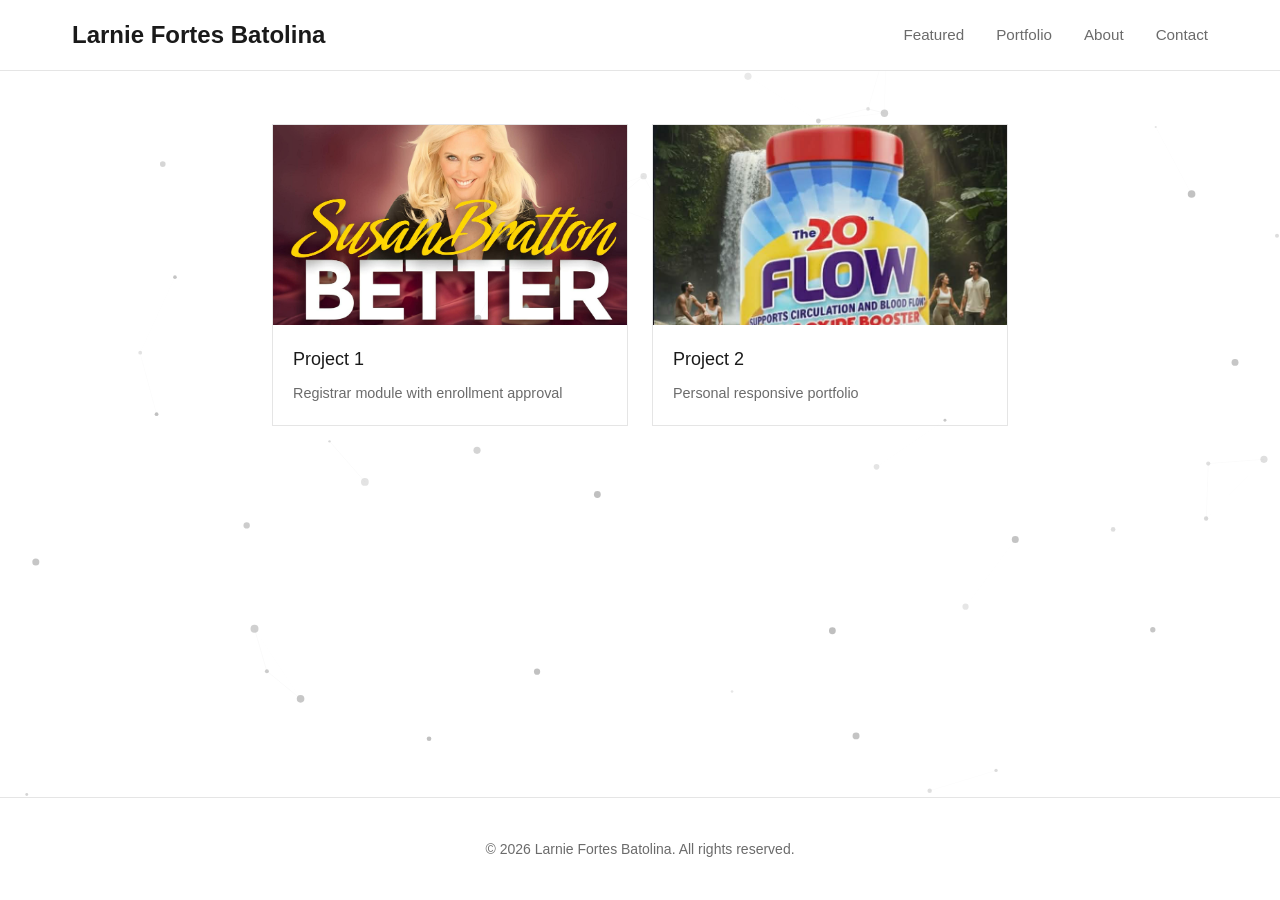
<file: PORTFOLIO/index.html>
<!DOCTYPE html>
<html lang="en">

<head>
    <meta charset="UTF-8">
    <meta name="viewport" content="width=device-width, initial-scale=1.0">
    <meta name="description"
        content="Larnie Fortes Batolina - Web Developer Portfolio featuring Laravel projects and web applications">
    <title>Larnie Fortes Batolina — Web Developer Portfolio</title>
    <link rel="stylesheet" href="port.css">
    <script src="portfolio.js" defer></script>
</head>

<body>

    <!-- Navigation -->
    <nav>
        <div class="nav-content">
            <a href="index.html" class="logo">Larnie Fortes Batolina</a>
            <ul class="nav-links">
                <li><a href="index.html">Featured</a></li>
                <li><a href="portfolio.html">Portfolio</a></li>
                <li><a href="about.html">About</a></li>
                <li><a href="contact.html">Contact</a></li>
            </ul>
        </div>
    </nav>

    <!-- Main Content -->
    <section class="featured-section">
        <div class="container">

            <div class="projects-grid">
                <a href="project-detail.html?project=1" class="project-card">
                    <div class="project-image">
                        <img src="images/1/1.jfif" alt="Project 1">
                    </div>
                    <div class="project-info">
                        <h3>Project 1</h3>
                        <p>Registrar module with enrollment approval</p>
                    </div>
                </a>

                <a href="project-detail.html?project=2" class="project-card">
                    <div class="project-image">
                        <img src="images/2/1.jfif" alt="Project 2">
                    </div>
                    <div class="project-info">
                        <h3>Project 2</h3>
                        <p>Personal responsive portfolio</p>
                    </div>
                </a>
            </div>
        </div>
    </section>

    <!-- Footer -->
    <footer>
        <div class="container">
            <p>© 2026 Larnie Fortes Batolina. All rights reserved.</p>
        </div>
    </footer>

</body>

</html>
</file>
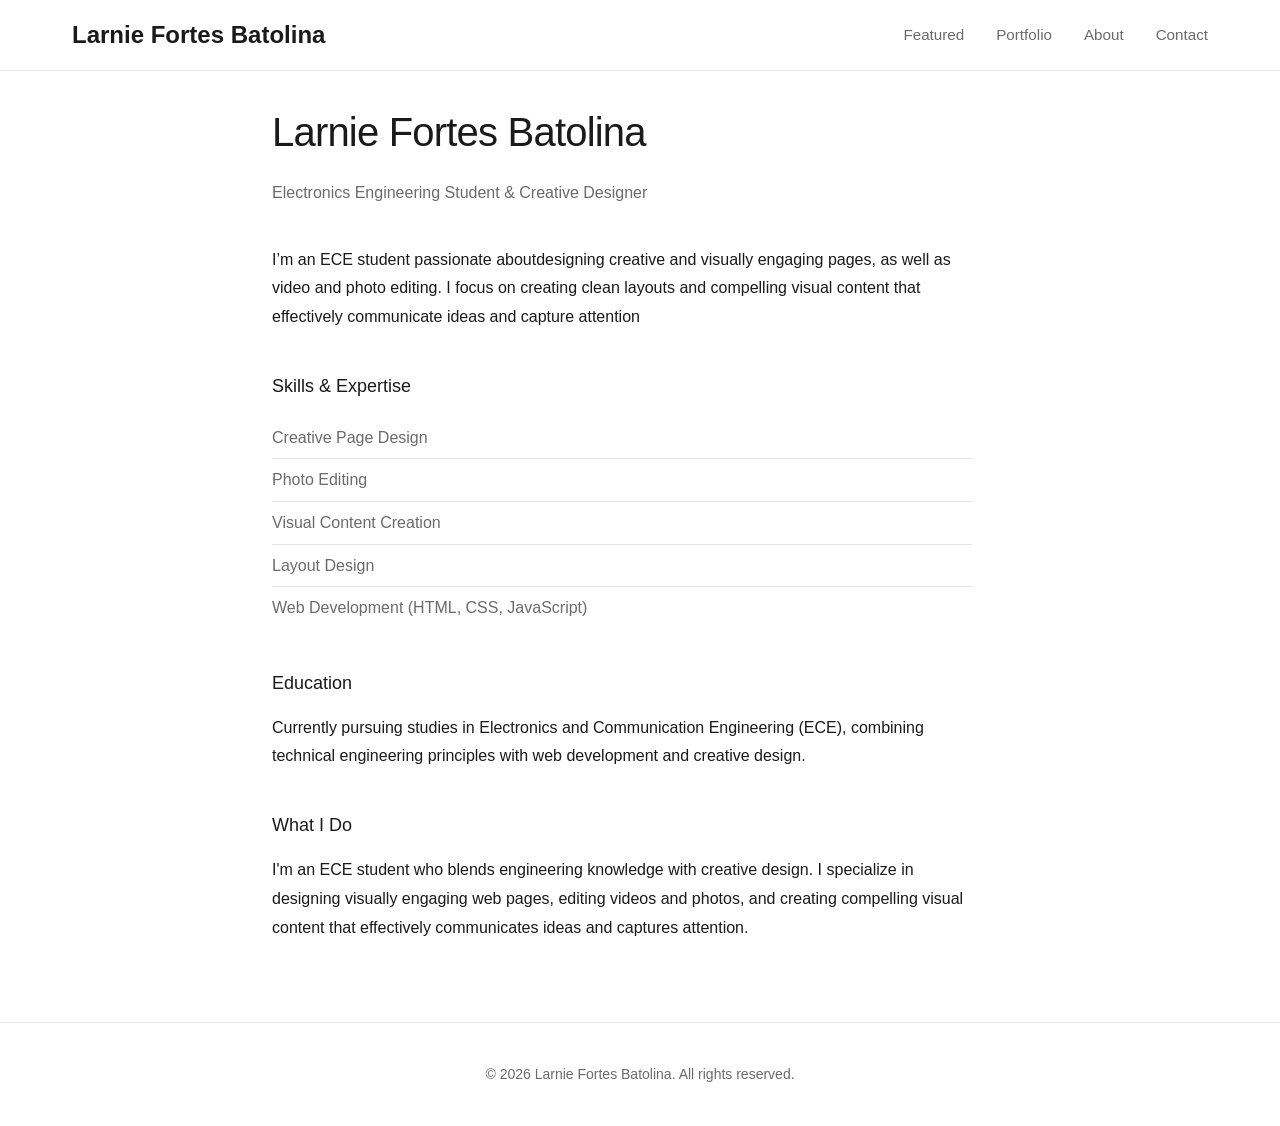
<file: PORTFOLIO/about.html>
<!DOCTYPE html>
<html lang="en">

<head>
    <meta charset="UTF-8">
    <meta name="viewport" content="width=device-width, initial-scale=1.0">
    <meta name="description"
        content="Larnie Fortes Batolina - IT Student and Web Developer specializing in Laravel and database management">
    <title>About — Larnie Fortes Batolina</title>
    <link rel="stylesheet" href="port.css">
    <script src="portfolio.js" defer></script>
</head>

<body>

    <!-- Navigation -->
    <nav>
        <div class="nav-content">
            <a href="index.html" class="logo">Larnie Fortes Batolina</a>
            <ul class="nav-links">
                <li><a href="index.html">Featured</a></li>
                <li><a href="portfolio.html">Portfolio</a></li>
                <li><a href="about.html">About</a></li>
                <li><a href="contact.html">Contact</a></li>
            </ul>
        </div>
    </nav>

    <!-- About Content -->
    <section class="page-section">
        <div class="container">
            <h1 class="page-title">Larnie Fortes Batolina</h1>
            <p class="page-subtitle">Electronics Engineering Student & Creative Designer  </p>

            <div class="about-content">
                <p>
                  I’m an ECE student passionate aboutdesigning creative and visually engaging pages, as well as video and photo editing. I focus on creating clean layouts and compelling visual content that effectively communicate ideas and capture attention
                <h2>Skills & Expertise</h2>
                <ul class="skills-list">
                    <li>Creative Page Design </li>
                    <li>Photo Editing </li>
                    <li>Visual Content Creation</li>
                    <li>Layout Design </li>
                    <li>Web Development (HTML, CSS, JavaScript)</li>
                </ul>

                <h2>Education</h2>
                <p>Currently pursuing studies in Electronics and Communication Engineering (ECE), combining technical engineering principles with web development and creative design.</p>

                <h2>What I Do</h2>
                <p>
                   I'm an ECE student who blends engineering knowledge with creative design. I specialize in designing visually engaging web pages, editing videos and photos, and creating compelling visual content that effectively communicates ideas and captures attention.
                </p>
            </div>
        </div>
    </section>

    <!-- Footer -->
    <footer>
        <div class="container">
            <p>© 2026 Larnie Fortes Batolina. All rights reserved.</p>
        </div>
    </footer>

</body>

</html>
</file>
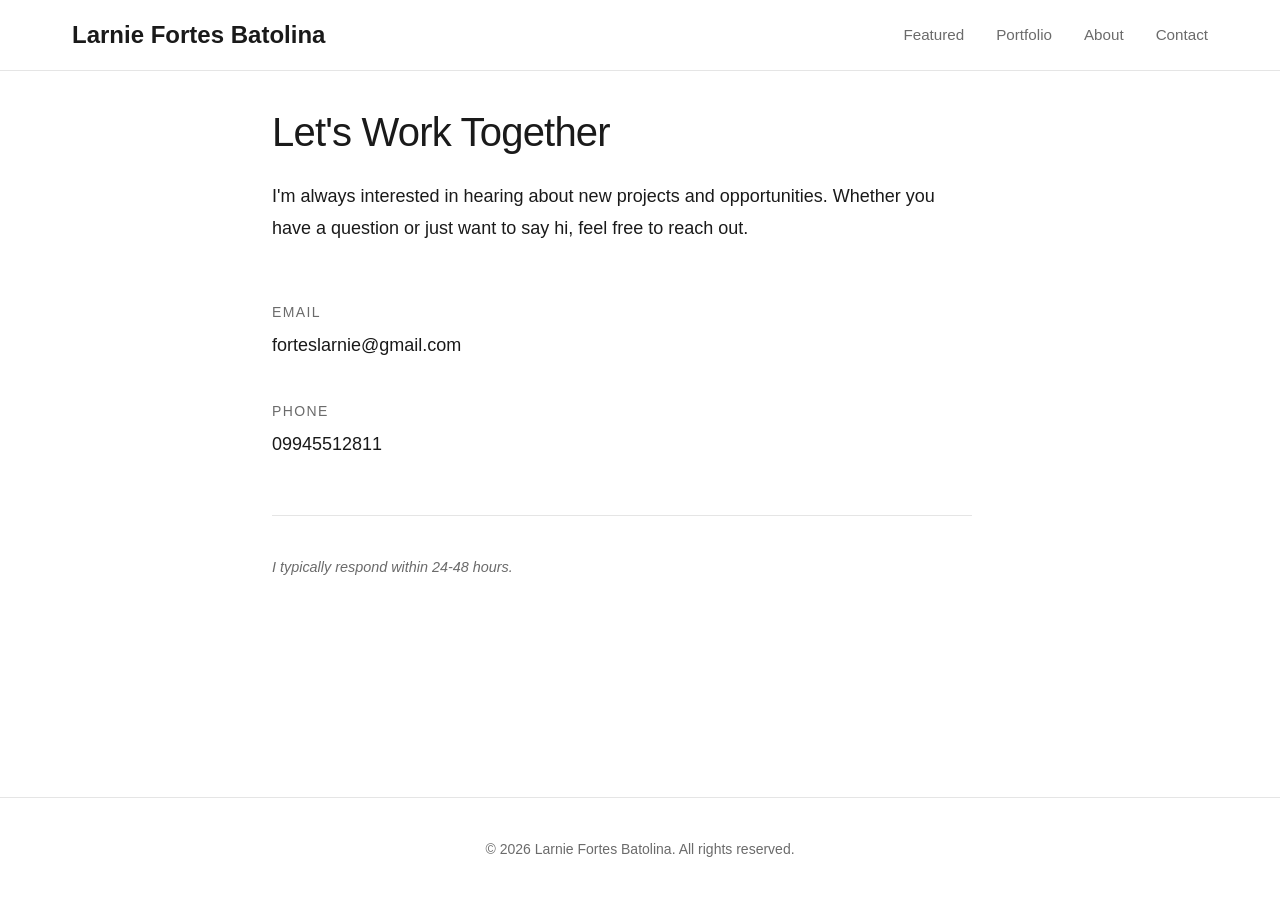
<file: PORTFOLIO/contact.html>
<!DOCTYPE html>
<html lang="en">

<head>
    <meta charset="UTF-8">
    <meta name="viewport" content="width=device-width, initial-scale=1.0">
    <meta name="description" content="Contact Larnie Fortes Batolina for web development projects and collaborations">
    <title>Contact — Larnie Fortes Batolina</title>
    <link rel="stylesheet" href="port.css">
    <script src="portfolio.js" defer></script>
</head>

<body>

    <!-- Navigation -->
    <nav>
        <div class="nav-content">
            <a href="index.html" class="logo">Larnie Fortes Batolina</a>
            <ul class="nav-links">
                <li><a href="index.html">Featured</a></li>
                <li><a href="portfolio.html">Portfolio</a></li>
                <li><a href="about.html">About</a></li>
                <li><a href="contact.html">Contact</a></li>
            </ul>
        </div>
    </nav>

    <!-- Contact Content -->
    <section class="page-section">
        <div class="container">
            <h1 class="page-title">Let's Work Together</h1>

            <div class="contact-content">
                <p class="contact-intro">
                    I'm always interested in hearing about new projects and opportunities.
                    Whether you have a question or just want to say hi, feel free to reach out.
                </p>

                <div class="contact-methods">
                    <div class="contact-item">
                        <h3>Email</h3>
                        <a href="mailto:forteslarnie@gmail.com">forteslarnie@gmail.com</a>
                    </div>

                    <div class="contact-item">
                        <h3>Phone</h3>
                        <a href="tel:09945512811">09945512811</a>
                    </div>
                </div>

                <div class="contact-note">
                    <p>I typically respond within 24-48 hours.</p>
                </div>
            </div>
        </div>
    </section>

    <!-- Footer -->
    <footer>
        <div class="container">
            <p>© 2026 Larnie Fortes Batolina. All rights reserved.</p>
        </div>
    </footer>

</body>

</html>
</file>
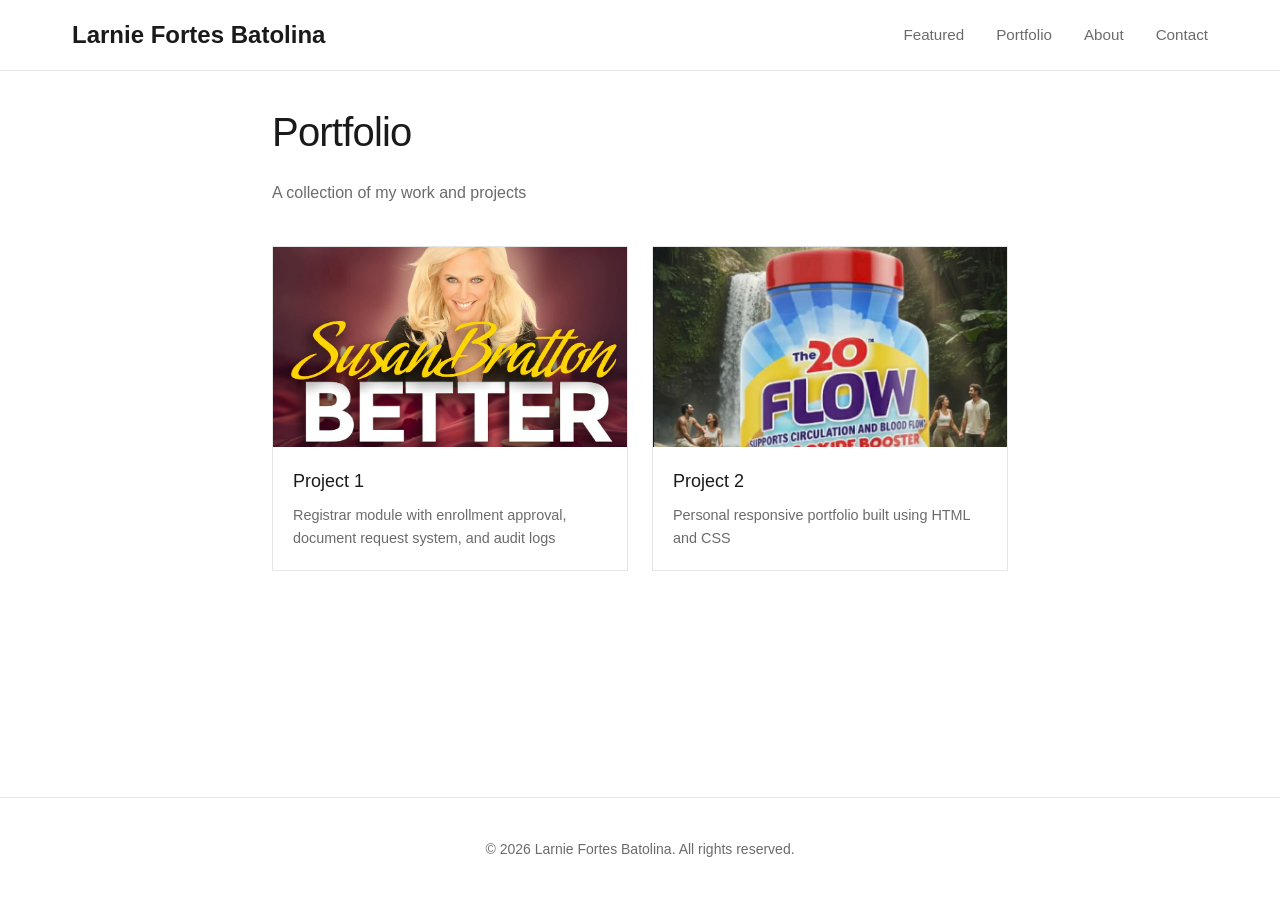
<file: PORTFOLIO/portfolio.html>
<!DOCTYPE html>
<html lang="en">

<head>
    <meta charset="UTF-8">
    <meta name="viewport" content="width=device-width, initial-scale=1.0">
    <meta name="description" content="View all projects and works by Larnie Fortes Batolina - Web Developer">
    <title>Portfolio — Larnie Fortes Batolina</title>
    <link rel="stylesheet" href="port.css">
    <script src="portfolio.js" defer></script>
</head>

<body>

    <!-- Navigation -->
    <nav>
        <div class="nav-content">
            <a href="index.html" class="logo">Larnie Fortes Batolina</a>
            <ul class="nav-links">
                <li><a href="index.html">Featured</a></li>
                <li><a href="portfolio.html">Portfolio</a></li>
                <li><a href="about.html">About</a></li>
                <li><a href="contact.html">Contact</a></li>
            </ul>
        </div>
    </nav>

    <!-- Portfolio Content -->
    <section class="page-section">
        <div class="container">
            <h1 class="page-title">Portfolio</h1>
            <p class="page-subtitle">A collection of my work and projects</p>

            <div class="projects-grid portfolio-grid">
                <a href="project-detail.html?project=1" class="project-card">
                    <div class="project-image">
                        <img src="images/1/1.jfif" alt="Project 1">
                    </div>
                    <div class="project-info">
                        <h3>Project 1</h3>
                        <p>Registrar module with enrollment approval, document request system, and audit logs</p>
                    </div>
                </a>

                <a href="project-detail.html?project=2" class="project-card">
                    <div class="project-image">
                        <img src="images/2/1.jfif" alt="Project 2">
                    </div>
                    <div class="project-info">
                        <h3>Project 2</h3>
                        <p>Personal responsive portfolio built using HTML and CSS</p>
                    </div>
                </a>
            </div>
        </div>
    </section>

    <!-- Footer -->
    <footer>
        <div class="container">
            <p>© 2026 Larnie Fortes Batolina. All rights reserved.</p>
        </div>
    </footer>

</body>

</html>
</file>
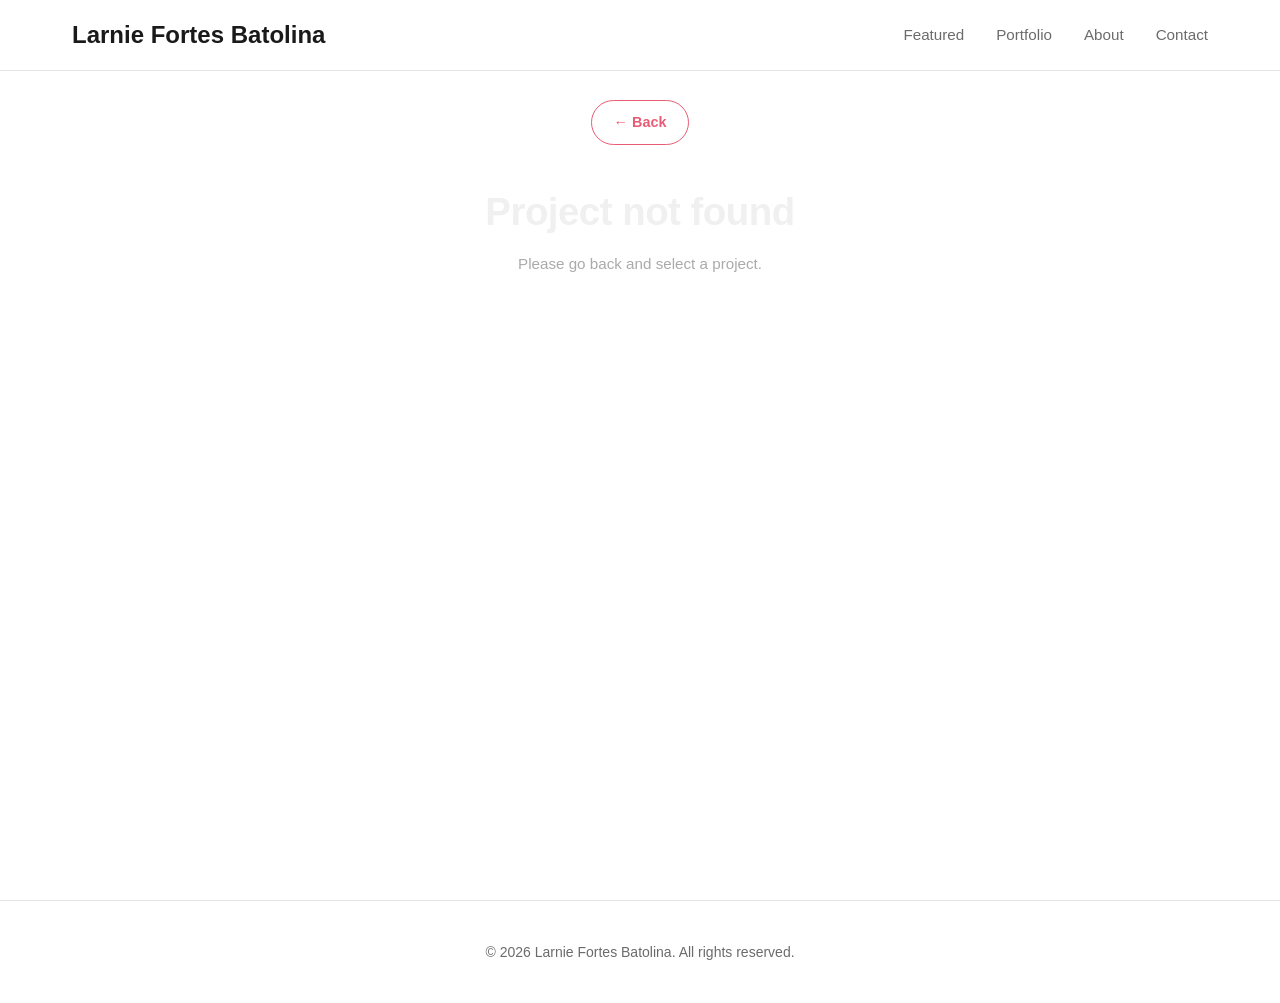
<file: PORTFOLIO/project-detail.html>
<!DOCTYPE html>
<html lang="en">

<head>
    <meta charset="UTF-8">
    <meta name="viewport" content="width=device-width, initial-scale=1.0">
    <meta name="description" content="Project detail — Larnie Fortes Batolina Portfolio">
    <title>Project Detail — Larnie Fortes Batolina</title>
    <link rel="stylesheet" href="port.css">
    <script src="portfolio.js" defer></script>
    <style>
        /* ── Project Detail Page ── */
        .project-detail-section {
            padding: 100px 0 60px;
            min-height: 100vh;
        }

        .project-detail-section .container {
            max-width: 700px;
            margin: 0 auto;
            padding: 0 20px;
        }

        .project-detail-title {
            font-size: clamp(1.6rem, 4vw, 2.4rem);
            font-weight: 700;
            text-align: center;
            margin-bottom: 10px;
            color: var(--text-primary, #f0f0f0);
            letter-spacing: -0.5px;
        }

        .project-detail-subtitle {
            text-align: center;
            color: var(--text-secondary, #aaa);
            font-size: 0.95rem;
            margin-bottom: 40px;
        }

        /* Stacked images — full-width like the reference */
        .image-stack {
            display: flex;
            flex-direction: column;
            gap: 6px;
        }

        .image-stack-item {
            width: 100%;
            overflow: hidden;
            border-radius: 4px;
            background: #111;
        }

        .image-stack-item img {
            width: 100%;
            height: auto;
            display: block;
            transition: transform 0.4s ease;
        }

        .image-stack-item img:hover {
            transform: scale(1.02);
        }

        /* Back button */
        .back-btn-wrap {
            text-align: center;
            margin-bottom: 36px;
        }

        .back-btn {
            display: inline-flex;
            align-items: center;
            gap: 8px;
            padding: 10px 22px;
            border-radius: 100px;
            background: transparent;
            border: 1.5px solid var(--accent, #e85d75);
            color: var(--accent, #e85d75);
            font-size: 0.9rem;
            font-weight: 600;
            text-decoration: none;
            transition: background 0.25s, color 0.25s;
        }

        .back-btn:hover {
            background: var(--accent, #e85d75);
            color: #fff;
        }

        /* Loading / error state */
        #detail-status {
            text-align: center;
            color: var(--text-secondary, #aaa);
            padding: 40px 0;
            font-size: 0.95rem;
        }
    </style>
</head>

<body>

    <!-- Navigation -->
    <nav>
        <div class="nav-content">
            <a href="index.html" class="logo">Larnie Fortes Batolina</a>
            <ul class="nav-links">
                <li><a href="index.html">Featured</a></li>
                <li><a href="portfolio.html">Portfolio</a></li>
                <li><a href="about.html">About</a></li>
                <li><a href="contact.html">Contact</a></li>
            </ul>
        </div>
    </nav>

    <!-- Detail Content -->
    <section class="project-detail-section">
        <div class="container">

            <!-- Back button -->
            <div class="back-btn-wrap">
                <a href="javascript:history.back()" class="back-btn">
                    ← Back
                </a>
            </div>

            <!-- Title (set by JS) -->
            <h1 class="project-detail-title" id="detail-title">Project</h1>
            <p class="project-detail-subtitle" id="detail-subtitle"></p>

            <!-- Image stack (populated by JS) -->
            <div class="image-stack" id="image-stack">
                <p id="detail-status">Loading images…</p>
            </div>

        </div>
    </section>

    <!-- Footer -->
    <footer>
        <div class="container">
            <p>© 2026 Larnie Fortes Batolina. All rights reserved.</p>
        </div>
    </footer>

    <script>
        // ── Project data ─────────────────────────────────────────────────
        const projects = {
            1: {
                title: "Project 1",
                subtitle: "",
                images: [
                    "images/1/1.jfif",
                    "images/1/16cbf1e8-718e-48db-98b2-10b742179f88.jfif"
                ]
            },
            2: {
                title: "Project 2",
                subtitle: "",
                images: [
                    "images/2/1.jfif",
                    "images/2/2.jfif",
                    "images/2/3.jfif",
                    "images/2/4.jfif"
                ]
            }
        };

        // ── Read ?project= from URL ───────────────────────────────────────
        const params = new URLSearchParams(window.location.search);
        const id = params.get("project");
        const project = projects[id];

        const titleEl = document.getElementById("detail-title");
        const subtitleEl = document.getElementById("detail-subtitle");
        const stackEl = document.getElementById("image-stack");
        const statusEl = document.getElementById("detail-status");

        if (project) {
            // Set title & subtitle
            titleEl.textContent = project.title;
            subtitleEl.textContent = project.subtitle;
            document.title = project.title + " — Larnie Fortes Batolina";

            // Clear loading text
            stackEl.innerHTML = "";

            // Build stacked images
            project.images.forEach((src, i) => {
                const div = document.createElement("div");
                div.className = "image-stack-item";

                const img = document.createElement("img");
                img.src = src;
                img.alt = project.title + " — image " + (i + 1);
                img.loading = "lazy";

                div.appendChild(img);
                stackEl.appendChild(div);
            });
        } else {
            titleEl.textContent = "Project not found";
            subtitleEl.textContent = "Please go back and select a project.";
            statusEl.textContent = "";
        }
    </script>

</body>

</html>
</file>
<file: PORTFOLIO/port.css>
/* ===== RESET ===== */
* {
    margin: 0;
    padding: 0;
    box-sizing: border-box;
}

/* ===== VARIABLES ===== */
:root {
    --color-text: #1a1a1a;
    --color-text-light: #6b6b6b;
    --color-bg: #ffffff;
    --color-bg-alt: #fafafa;
    --color-border: #e5e5e5;
    --spacing-xs: 0.5rem;
    --spacing-sm: 1rem;
    --spacing-md: 1.5rem;
    --spacing-lg: 2.5rem;
    --spacing-xl: 3.5rem;
}

/* ===== BASE ===== */
body {
    font-family: -apple-system, BlinkMacSystemFont, "Segoe UI", Roboto, "Helvetica Neue", Arial, sans-serif;
    color: var(--color-text);
    background: var(--color-bg);
    line-height: 1.6;
    font-size: 16px;
    /* Keep footer pinned to bottom on short pages */
    display: flex;
    flex-direction: column;
    min-height: 100vh;
}

html {
    scroll-behavior: smooth;
}

/* ===== NAVIGATION ===== */
nav {
    position: fixed;
    top: 0;
    width: 100%;
    background: rgba(255, 255, 255, 0.95);
    backdrop-filter: blur(10px);
    border-bottom: 1px solid var(--color-border);
    z-index: 1000;
}

.nav-content {
    max-width: 1200px;
    margin: 0 auto;
    padding: 1rem 2rem;
    display: flex;
    justify-content: space-between;
    align-items: center;
}

.logo {
    font-size: 1.5rem;
    font-weight: 600;
    color: var(--color-text);
    text-decoration: none;
    transition: opacity 0.2s;
}

.logo:hover {
    opacity: 0.6;
}

.nav-links {
    list-style: none;
    display: flex;
    gap: 2rem;
}

.nav-links a {
    color: var(--color-text-light);
    text-decoration: none;
    font-size: 0.95rem;
    transition: color 0.2s;
}

.nav-links a:hover {
    color: var(--color-text);
}

/* ===== CONTAINER ===== */
.container {
    max-width: 800px;
    margin: 0 auto;
    padding: 0 2rem;
}

/* ===== FEATURED SECTION ===== */
.featured-section {
    padding-top: 100px;
    padding-bottom: var(--spacing-xl);
    flex-grow: 1;
}

.featured-title {
    font-size: 2rem;
    font-weight: 300;
    letter-spacing: -0.02em;
    margin-bottom: var(--spacing-lg);
    text-align: center;
}

/* ===== SECTIONS ===== */
.section {
    padding: var(--spacing-xl) 0;
}

.section-alt {
    background: var(--color-bg-alt);
}

.section h2 {
    font-size: 0.875rem;
    text-transform: uppercase;
    letter-spacing: 0.1em;
    color: var(--color-text-light);
    margin-bottom: var(--spacing-md);
    font-weight: 500;
}

.content-text {
    font-size: 1.125rem;
    line-height: 1.8;
    color: var(--color-text);
    max-width: 600px;
}

/* ===== PROJECTS GRID ===== */
.projects-grid {
    display: grid;
    grid-template-columns: repeat(auto-fit, minmax(250px, 1fr));
    gap: 1.5rem;
    margin-top: var(--spacing-md);
}

.project-card {
    display: block;
    text-decoration: none;
    color: inherit;
    background: var(--color-bg);
    border: 1px solid var(--color-border);
    overflow: hidden;
    transition: transform 0.3s, box-shadow 0.3s;
}

.project-card:hover {
    transform: translateY(-4px);
    box-shadow: 0 8px 20px rgba(0, 0, 0, 0.08);
}

.project-image {
    width: 100%;
    height: 200px;
    overflow: hidden;
    background: #f5f5f5;
    display: flex;
    align-items: center;
    justify-content: center;
}

.project-image img {
    width: 100%;
    height: 100%;
    object-fit: cover;
    transition: transform 0.3s;
}

.project-card:hover .project-image img {
    transform: scale(1.05);
}

.project-info {
    padding: 1.25rem;
}

.project-info h3 {
    font-size: 1.125rem;
    font-weight: 500;
    margin-bottom: 0.5rem;
    color: var(--color-text);
}

.project-info p {
    font-size: 0.9rem;
    line-height: 1.6;
    color: var(--color-text-light);
}

/* ===== CONTACT ===== */
.contact-info {
    margin-top: var(--spacing-md);
}

.contact-info p {
    font-size: 1.125rem;
    color: var(--color-text);
    margin-bottom: var(--spacing-sm);
}

/* ===== FOOTER ===== */
footer {
    padding: var(--spacing-lg) 0;
    border-top: 1px solid var(--color-border);
}

footer p {
    font-size: 0.875rem;
    color: var(--color-text-light);
    text-align: center;
}

/* ===== RESPONSIVE ===== */
@media (max-width: 768px) {
    .hero h1 {
        font-size: 2.5rem;
    }

    .nav-content {
        padding: 1rem;
    }

    .nav-links {
        gap: 1.5rem;
    }

    .container {
        padding: 0 1.5rem;
    }

    .section {
        padding: var(--spacing-lg) 0;
    }
}

/* ===== VIEW ALL LINK ===== */
.view-all {
    text-align: center;
    margin-top: var(--spacing-lg);
}

.btn-link {
    display: inline-block;
    font-size: 1rem;
    color: var(--color-text);
    text-decoration: none;
    padding: 0.75rem 1.5rem;
    border: 1px solid var(--color-border);
    transition: all 0.2s;
}

.btn-link:hover {
    background: var(--color-text);
    color: var(--color-bg);
    border-color: var(--color-text);
}

/* ===== PAGE SECTIONS ===== */
.page-section {
    min-height: calc(100vh - 180px);
    padding-top: 100px;
    padding-bottom: var(--spacing-xl);
    flex-grow: 1;
}

.page-title {
    font-size: 2.5rem;
    font-weight: 300;
    margin-bottom: var(--spacing-sm);
    letter-spacing: -0.02em;
}

.page-subtitle {
    font-size: 1rem;
    color: var(--color-text-light);
    margin-bottom: var(--spacing-lg);
}

/* ===== ABOUT PAGE ===== */
.about-content {
    max-width: 700px;
}

.about-content h2 {
    font-size: 1.125rem;
    font-weight: 500;
    margin-top: var(--spacing-lg);
    margin-bottom: var(--spacing-sm);
    color: var(--color-text);
    text-transform: none;
    letter-spacing: normal;
}

.about-content p {
    font-size: 1rem;
    line-height: 1.8;
    color: var(--color-text);
    margin-bottom: var(--spacing-md);
}

.skills-list {
    list-style: none;
    padding: 0;
    margin-top: var(--spacing-sm);
}

.skills-list li {
    padding: 0.5rem 0;
    color: var(--color-text-light);
    border-bottom: 1px solid var(--color-border);
}

.skills-list li:last-child {
    border-bottom: none;
}

/* ===== CONTACT PAGE ===== */
.contact-content {
    max-width: 700px;
}

.contact-intro {
    font-size: 1.125rem;
    line-height: 1.8;
    color: var(--color-text);
    margin-bottom: var(--spacing-xl);
}

.contact-methods {
    display: flex;
    flex-direction: column;
    gap: var(--spacing-lg);
}

.contact-item h3 {
    font-size: 0.875rem;
    text-transform: uppercase;
    letter-spacing: 0.1em;
    color: var(--color-text-light);
    margin-bottom: var(--spacing-xs);
    font-weight: 500;
}

.contact-item a {
    font-size: 1.125rem;
    color: var(--color-text);
    text-decoration: none;
    transition: color 0.2s;
}

.contact-item a:hover {
    color: var(--color-text-light);
}

.contact-note {
    margin-top: var(--spacing-xl);
    padding-top: var(--spacing-lg);
    border-top: 1px solid var(--color-border);
}

.contact-note p {
    font-size: 0.9rem;
    color: var(--color-text-light);
    font-style: italic;
}

/* ===== JAVASCRIPT ENHANCEMENTS ===== */

/* Navbar Transition */
nav {
    transition: transform 0.3s ease, box-shadow 0.3s ease;
}

nav.scrolled {
    box-shadow: 0 4px 20px rgba(0, 0, 0, 0.08);
}

/* Scroll Animations */
.section,
.hero,
.featured-section,
.page-section {
    opacity: 0;
    transform: translateY(30px);
    transition: opacity 0.6s ease, transform 0.6s ease;
}

.section.animate-in,
.hero.animate-in,
.featured-section.animate-in,
.page-section.animate-in {
    opacity: 1;
    transform: translateY(0);
}

/* Project Card Animations */
.project-card {
    opacity: 0;
    transform: translateY(30px);
    transition: all 0.3s ease;
    position: relative;
    overflow: hidden;
}

.project-card.fade-in-up {
    opacity: 1;
    transform: translateY(0);
}

/* Ripple Effect */
.ripple {
    position: absolute;
    border-radius: 50%;
    background: rgba(255, 255, 255, 0.5);
    width: 20px;
    height: 20px;
    animation: ripple-effect 0.6s ease-out;
    pointer-events: none;
}

@keyframes ripple-effect {
    to {
        transform: scale(20);
        opacity: 0;
    }
}

/* Mobile Hamburger Menu */
.hamburger {
    display: none;
    flex-direction: column;
    gap: 5px;
    background: none;
    border: none;
    cursor: pointer;
    padding: 5px;
    z-index: 1001;
}

.hamburger span {
    width: 25px;
    height: 2px;
    background: var(--color-text);
    transition: all 0.3s ease;
    border-radius: 2px;
}

.hamburger.active span:nth-child(1) {
    transform: rotate(45deg) translate(7px, 7px);
}

.hamburger.active span:nth-child(2) {
    opacity: 0;
}

.hamburger.active span:nth-child(3) {
    transform: rotate(-45deg) translate(7px, -7px);
}

/* Scroll Progress Bar */
.scroll-progress {
    position: fixed;
    top: 0;
    left: 0;
    height: 3px;
    background: linear-gradient(90deg, #1a1a1a 0%, #6b6b6b 100%);
    z-index: 9999;
    transition: width 0.1s ease;
}

/* Cursor Trail (optional) */
.cursor-circle {
    position: fixed;
    width: 24px;
    height: 24px;
    border-radius: 50%;
    pointer-events: none;
    opacity: 0.3;
    transition: transform 0.1s ease;
    z-index: 9998;
}

/* Particle Canvas */
.particle-canvas {
    opacity: 0.4;
}

/* Typing Effect */
.subtitle,
.description {
    opacity: 0;
}

/* Smooth Transitions */
* {
    transition-timing-function: cubic-bezier(0.4, 0, 0.2, 1);
}

/* Mobile Menu Responsive */
@media (max-width: 768px) {
    .hamburger {
        display: flex;
    }

    .nav-links {
        position: fixed;
        top: 0;
        right: -100%;
        width: 70%;
        height: 100vh;
        background: rgba(255, 255, 255, 0.98);
        backdrop-filter: blur(20px);
        flex-direction: column;
        justify-content: center;
        align-items: center;
        gap: 2rem;
        transition: right 0.3s ease;
        box-shadow: -5px 0 20px rgba(0, 0, 0, 0.1);
    }

    .nav-links.active {
        right: 0;
    }

    .nav-links a {
        font-size: 1.5rem;
        font-weight: 500;
    }

    body.menu-open {
        overflow: hidden;
    }

    /* Overlay for mobile menu */
    body.menu-open::before {
        content: '';
        position: fixed;
        top: 0;
        left: 0;
        width: 100%;
        height: 100%;
        background: rgba(0, 0, 0, 0.5);
        z-index: 999;
    }
}

/* Enhanced Project Card Hover */
.project-card {
    will-change: transform;
    transition: all 0.3s cubic-bezier(0.4, 0, 0.2, 1);
}

/* Loading Animation */
@keyframes fadeIn {
    from {
        opacity: 0;
        transform: translateY(20px);
    }

    to {
        opacity: 1;
        transform: translateY(0);
    }
}

/* Smooth Scroll Behavior */
html {
    scroll-behavior: smooth;
}

/* Performance Optimizations */
.project-image img,
.project-card {
    transform: translateZ(0);
    backface-visibility: hidden;
}

/* Subtle Hover Glow Effect */
.project-card::before {
    content: '';
    position: absolute;
    top: 0;
    left: 0;
    right: 0;
    bottom: 0;
    background: linear-gradient(135deg, transparent 0%, rgba(255, 255, 255, 0.1) 100%);
    opacity: 0;
    transition: opacity 0.3s ease;
    pointer-events: none;
}

.project-card:hover::before {
    opacity: 1;
}
</file>
